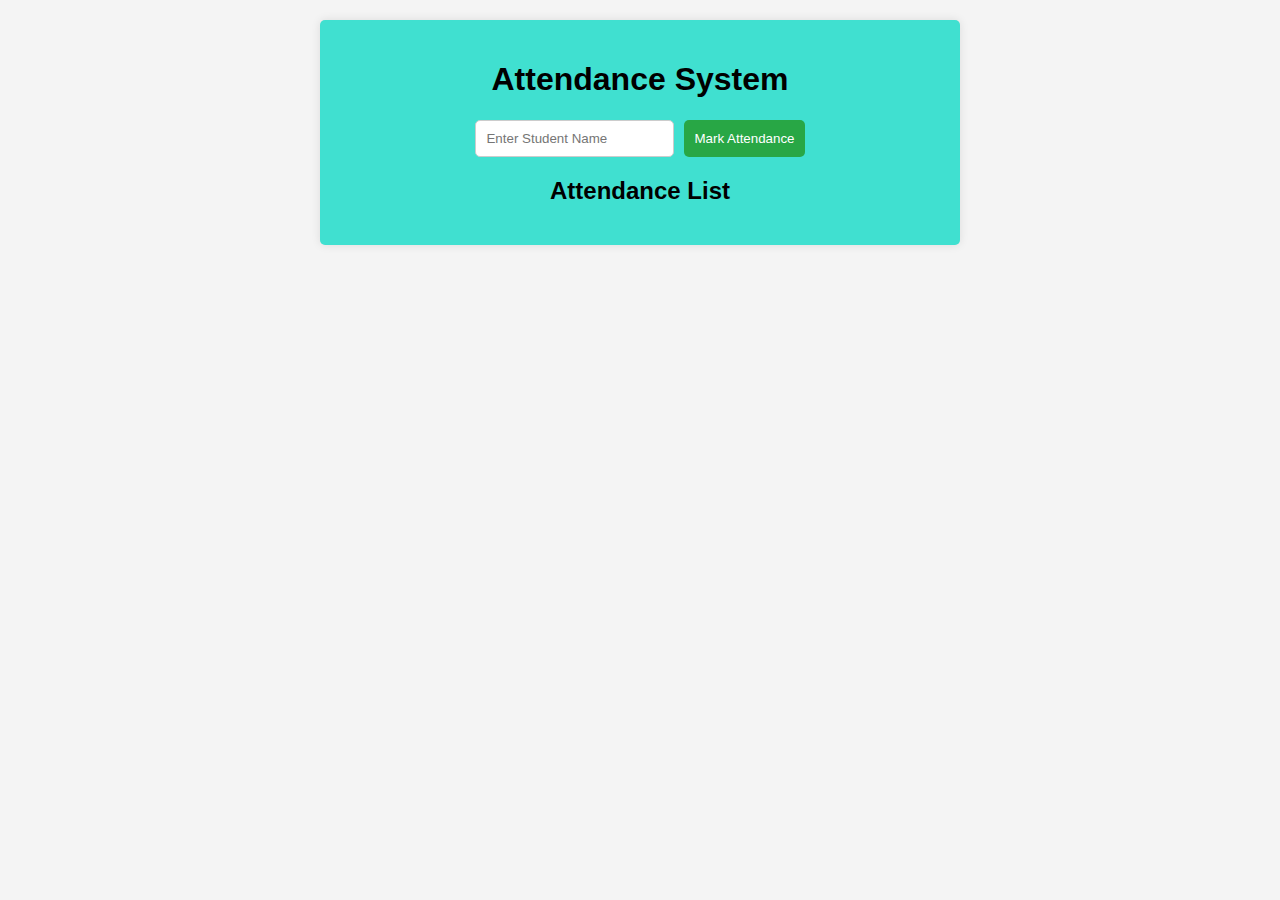
<file: Attendence system/index.html>
<!DOCTYPE html>
<html lang="en">
<head>
    <meta charset="UTF-8">
    <meta name="viewport" content="width=device-width, initial-scale=1.0">
    <link rel="stylesheet" href="styles.css">
    <title>Attendance System</title>
</head>
<body>
    <div class="container">
        <h1>Attendance System</h1>
        <form id="attendanceForm">
            <input type="text" id="studentName" placeholder="Enter Student Name" required>
            <button type="submit">Mark Attendance</button>
        </form>
        <h2>Attendance List</h2>
        <ul id="attendanceList"></ul>
    </div>
    <script src="script.js"></script>
</body>
</html>
</file>
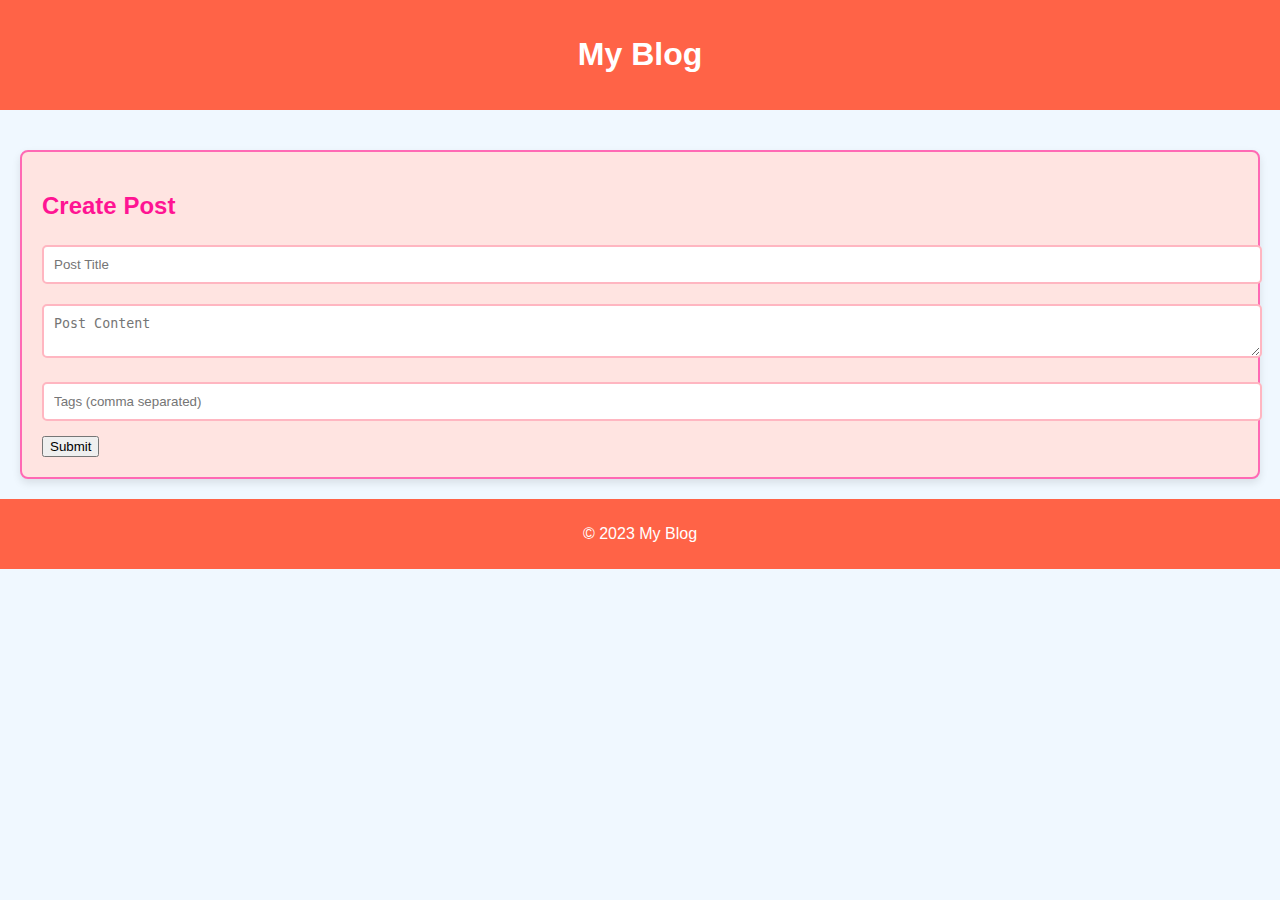
<file: blog-platform/index.html>
<!DOCTYPE html>
<html lang="en">
<head>
    <meta charset="UTF-8">
    <meta name="viewport" content="width=device-width, initial-scale=1.0">
    <title>Simple Blogging Platform</title>
    <link rel="stylesheet" href="styles.css">
</head>
<body>
    <header>
        <h1>My Blog</h1>
    </header>
    <main>
        <section id="posts">
            <!-- Posts will be dynamically inserted here -->
        </section>
        <section id="post-form">
            <h2>Create Post</h2>
            <form id="postForm">
                <input type="text" id="title" placeholder="Post Title" required>
                <textarea id="content" placeholder="Post Content" required></textarea>
                <input type="text" id="tags" placeholder="Tags (comma separated)">
                <button type="submit">Submit</button>
            </form>
        </section>
    </main>
    <footer>
        <p>&copy; 2023 My Blog</p>
    </footer>
    <script src="script.js"></script>
</body>
</html>
</file>
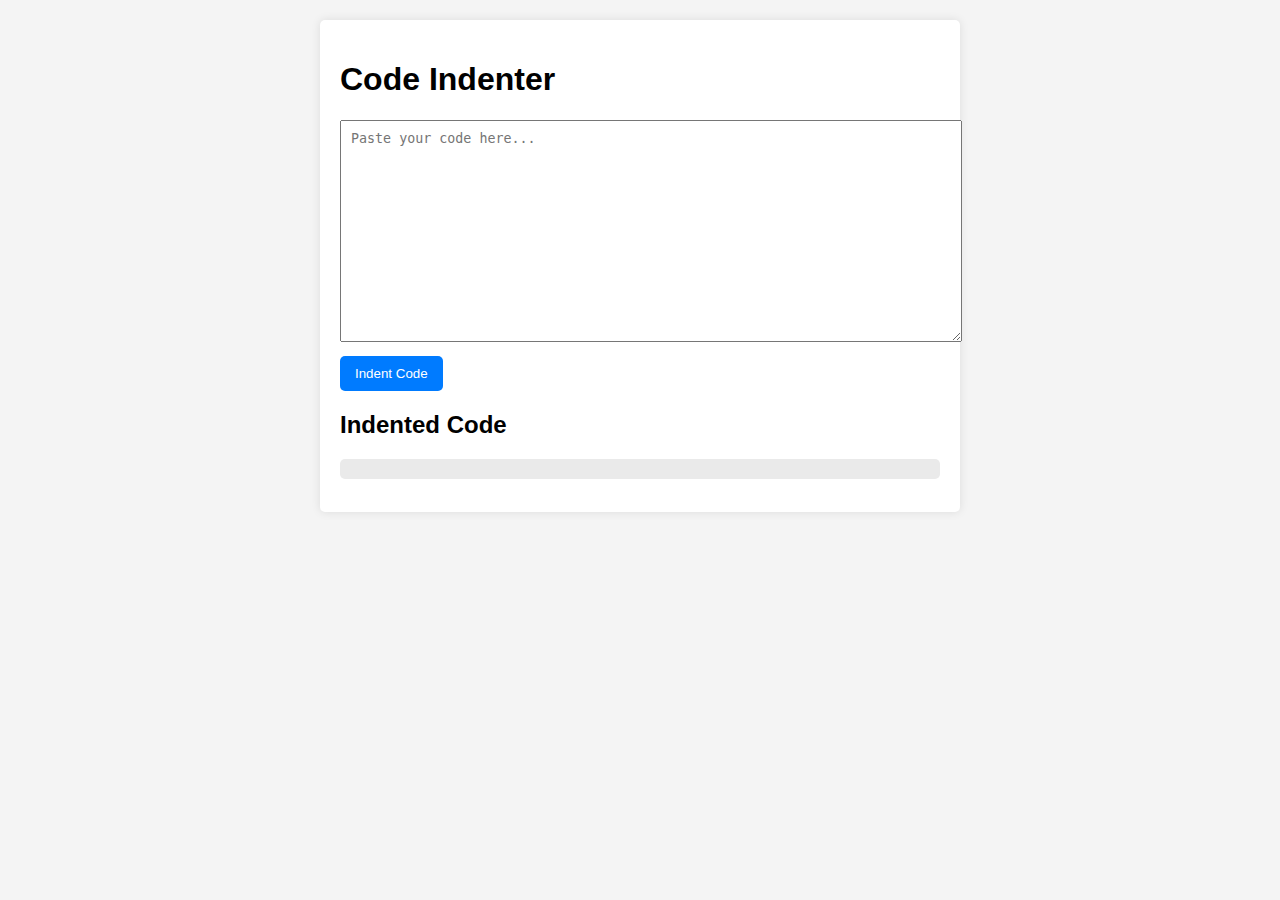
<file: code-indenter/index.html>
<!DOCTYPE html>
<html lang="en">
<head>
    <meta charset="UTF-8">
    <meta name="viewport" content="width=device-width, initial-scale=1.0">
    <title>Code Indenter</title>
    <link rel="stylesheet" href="styles.css">
</head>
<body>
    <div class="container">
        <h1>Code Indenter</h1>
        <textarea id="codeInput" placeholder="Paste your code here..."></textarea>
        <button id="indentButton">Indent Code</button>
        <h2>Indented Code</h2>
        <pre id="indentedOutput"></pre>
    </div>
    <script src="script.js"></script>
</body>
</html>
</file>
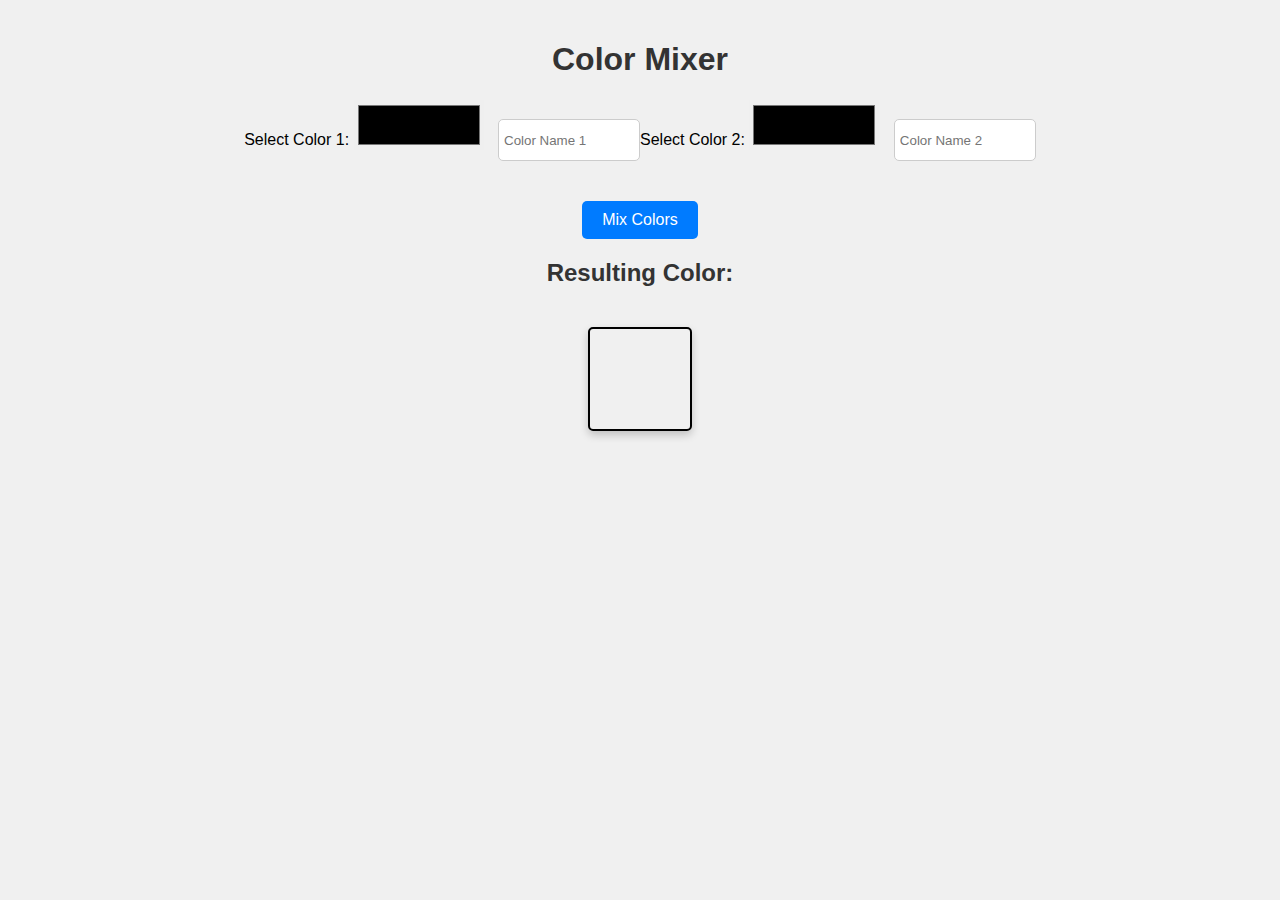
<file: colour mixer/index.html>
<!DOCTYPE html>
<html lang="en">
<head>
    <meta charset="UTF-8">
    <meta name="viewport" content="width=device-width, initial-scale=1.0">
    <title>Color Mixer</title>
    <link rel="stylesheet" href="styles.css">
</head>
<body>
    <h1>Color Mixer</h1>
    <div class="container">
        <div>
            <label for="color1">Select Color 1:</label>
            <input type="color" id="color1" value="">
            <input type="text" id="colorName1" placeholder="Color Name 1">
        </div>
        <div>
            <label for="color2">Select Color 2:</label>
            <input type="color" id="color2" value="">
            <input type="text" id="colorName2" placeholder="Color Name 2">
        </div>
    </div>
    <button id="mixButton">Mix Colors</button>
    <h2>Resulting Color:</h2>
    <div id="result" class="color-box"></div>
    <script src="script.js"></script>
</body>
</html>
</file>
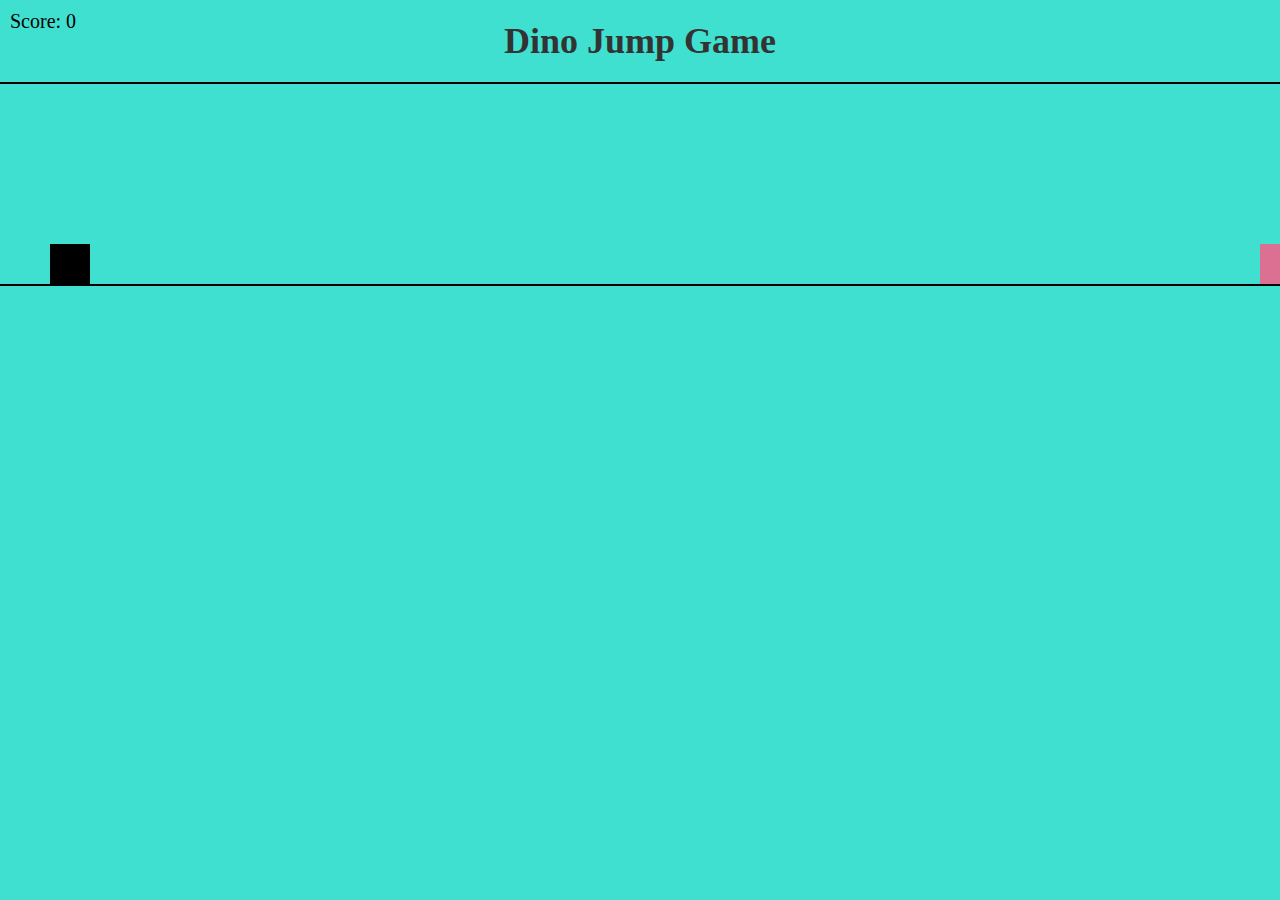
<file: dinasour-game/index.html>
<!DOCTYPE html>
<html lang="en">
<head>
    <meta charset="UTF-8">
    <meta name="viewport" content="width=device-width, initial-scale=1.0">
    <title>Dino Game</title>
    <link rel="stylesheet" href="style.css">
</head>
<body>
    <h1 class="game-title">Dino Jump Game</h1>
    <div class="game-container">
        <div class="dino" id="dino"></div>
        <div class="cactus" id="cactus"></div>
    </div>
    <div class="score" id="score">Score: 0</div>
    <script src="script.js"></script>
</body>
</html>
</file>
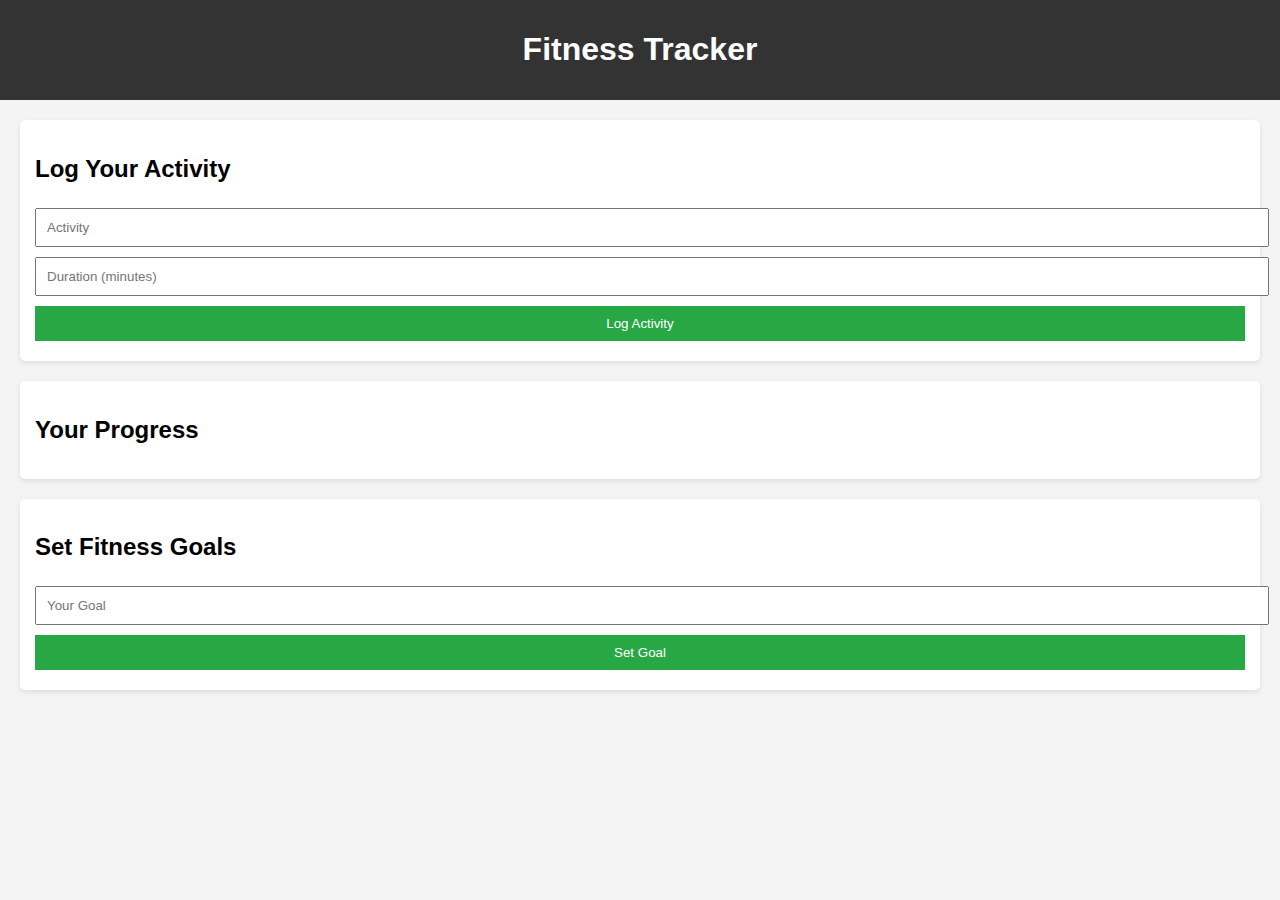
<file: Fitness tracker/index.html>
<!DOCTYPE html>
<html lang="en">
<head>
    <meta charset="UTF-8">
    <meta name="viewport" content="width=device-width, initial-scale=1.0">
    <link rel="stylesheet" href="styles.css">
    <title>Fitness Tracker</title>
</head>
<body>
    <header>
        <h1>Fitness Tracker</h1>
    </header>
    <main>
        <section id="log-activity">
            <h2>Log Your Activity</h2>
            <form id="activity-form">
                <input type="text" id="activity" placeholder="Activity" required>
                <input type="number" id="duration" placeholder="Duration (minutes)" required>
                <button type="submit">Log Activity</button>
            </form>
        </section>
        <section id="progress">
            <h2>Your Progress</h2>
            <div id="activity-list"></div>
        </section>
        <section id="goals">
            <h2>Set Fitness Goals</h2>
            <input type="text" id="goal" placeholder="Your Goal">
            <button id="set-goal">Set Goal</button>
        </section>
    </main>
    <script src="script.js"></script>
</body>
</html>
</file>
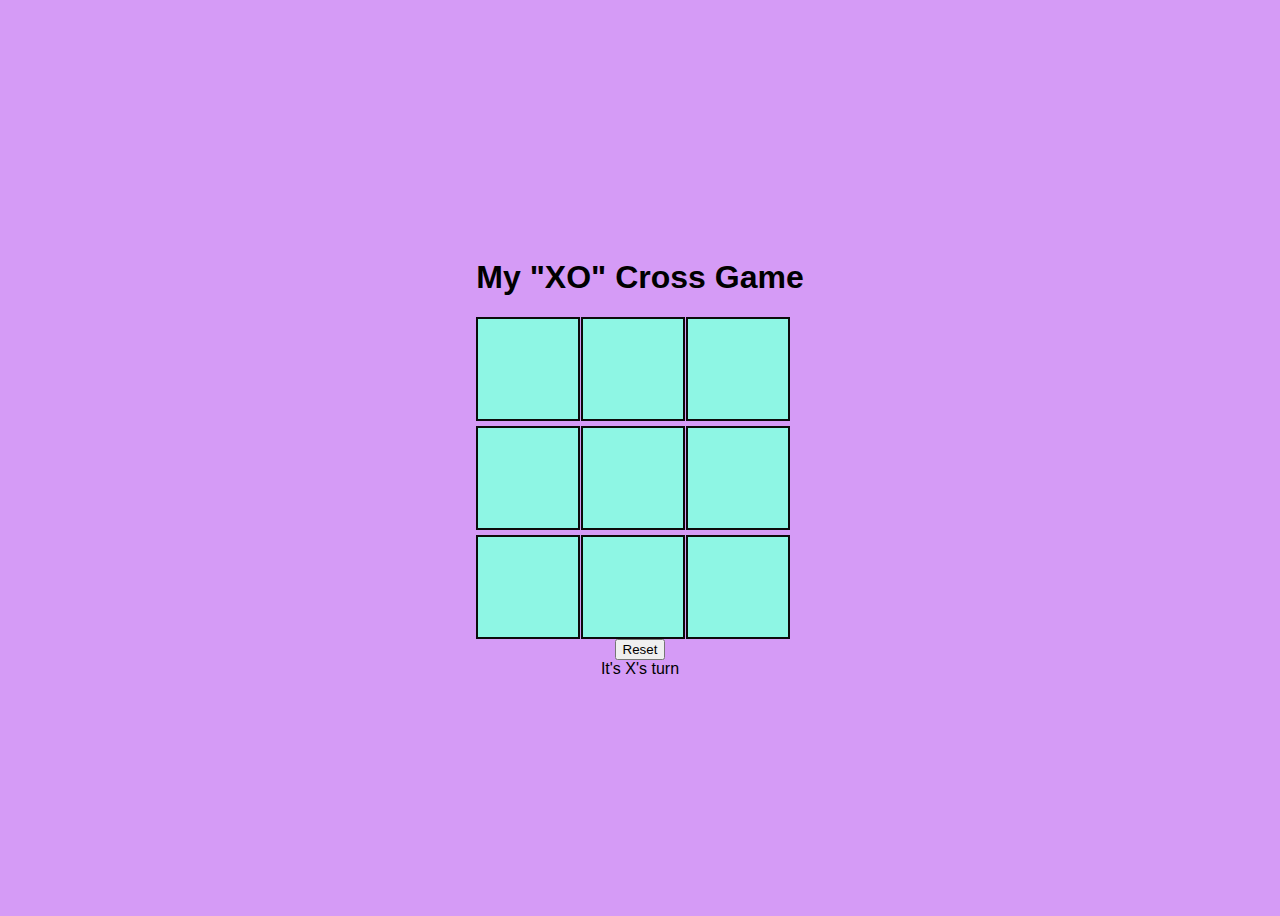
<file: Games/index.html>
<!DOCTYPE html>
<html lang="en">
<head>
    <meta charset="UTF-8">
    <meta name="viewport" content="width=device-width, initial-scale=1.0">
    <link rel="stylesheet" href="styles.css">
    <title>Tic Tac Toe</title>
</head>
<body>
    <div class="container">
        <h1>My "XO" Cross Game</h1>
        <div class="board" id="board">
            <div class="cell" data-index="0"></div>
            <div class="cell" data-index="1"></div>
            <div class="cell" data-index="2"></div>
            <div class="cell" data-index="3"></div>
            <div class="cell" data-index="4"></div>
            <div class="cell" data-index="5"></div>
            <div class="cell" data-index="6"></div>
            <div class="cell" data-index="7"></div>
            <div class="cell" data-index="8"></div>
        </div>
        <button id="reset">Reset</button>
        <div id="status"></div>
    </div>
    <script src="script.js"></script>
</body>
</html>
</file>
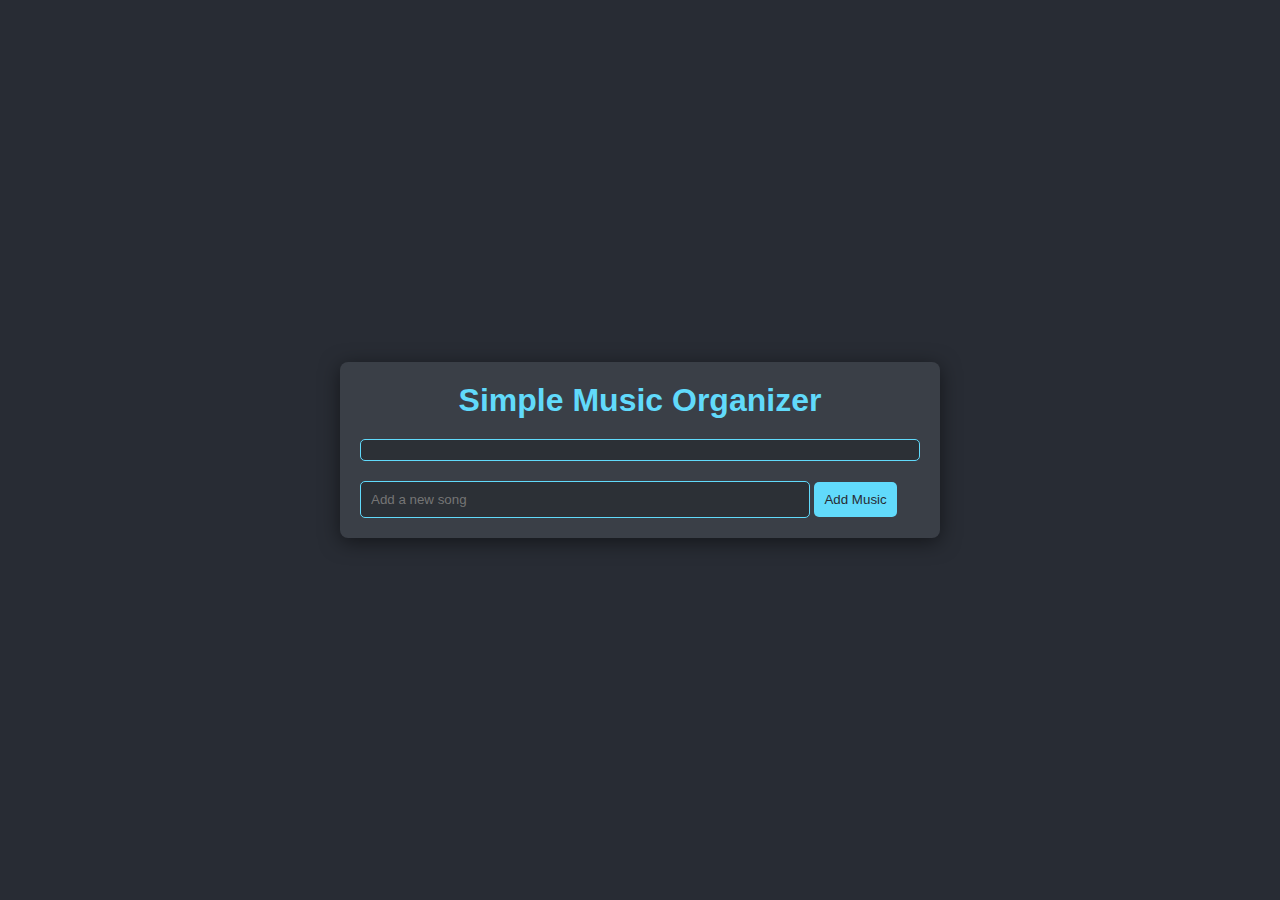
<file: music-organiser/index.html>
<!DOCTYPE html>
<html lang="en">
<head>
    <meta charset="UTF-8">
    <meta name="viewport" content="width=device-width, initial-scale=1.0">
    <title>Simple Music Organizer</title>
    <link rel="stylesheet" href="styles.css">
</head>
<body>
    <div class="container">
        <h1>Simple Music Organizer</h1>
        <div class="music-list">
            <ul id="musicList"></ul>
        </div>
        <input type="text" id="musicInput" placeholder="Add a new song">
        <button id="addMusicBtn">Add Music</button>
    </div>
    <script src="script.js"></script>
</body>
</html>
</file>
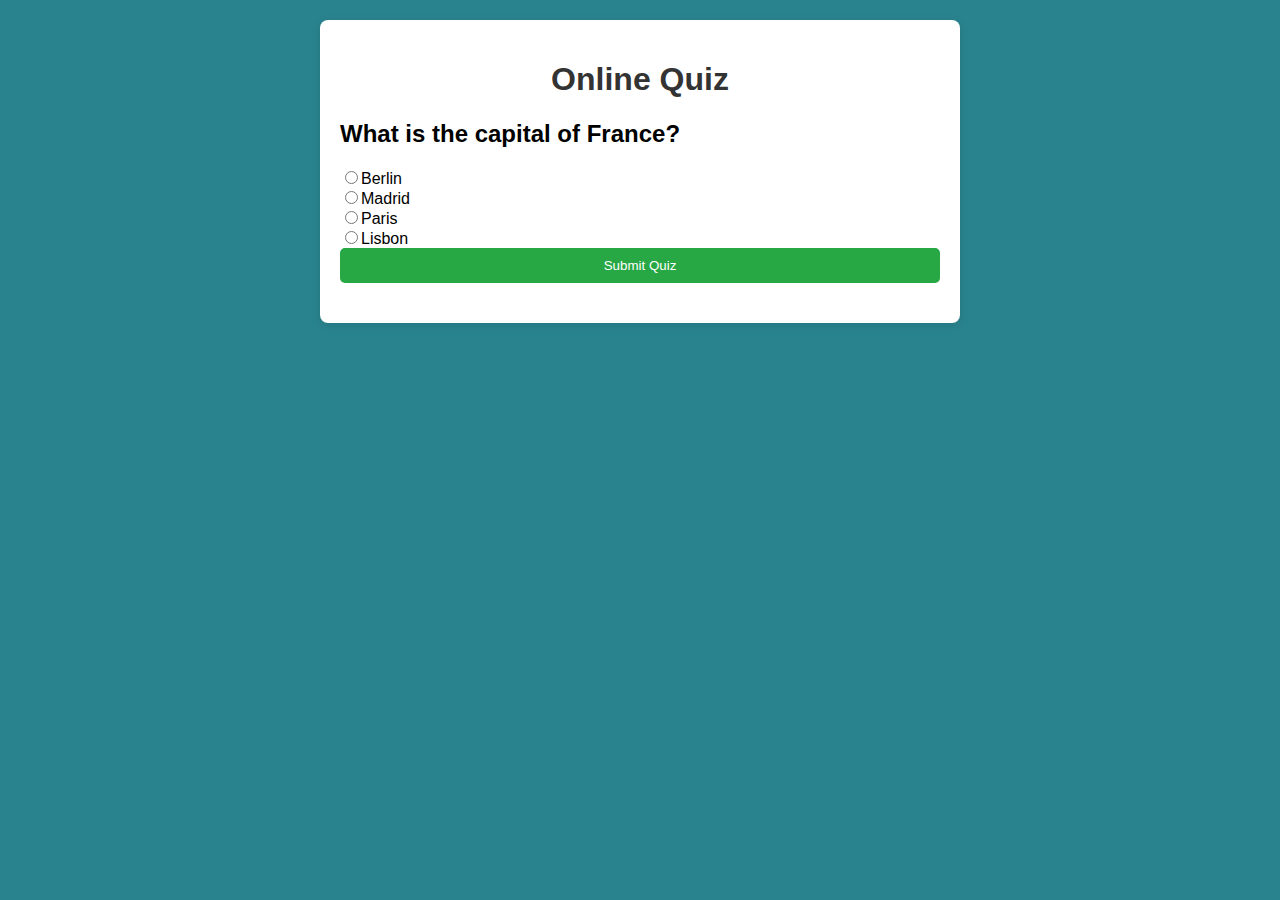
<file: online_quiz/index.html>
<!DOCTYPE html>
<html lang="en">
<head>
    <meta charset="UTF-8">
    <meta name="viewport" content="width=device-width, initial-scale=1.0">
    <link rel="stylesheet" href="styles.css">
    <title>Online Quiz Application</title>
</head>
<body>
    <div class="container">
        <h1>Online Quiz</h1>
        <div id="quiz"></div>
        <button id="submit">Submit Quiz</button>
        <div id="results"></div>
    </div>
    <script src="quiz.js"></script>
</body>
</html>
</file>
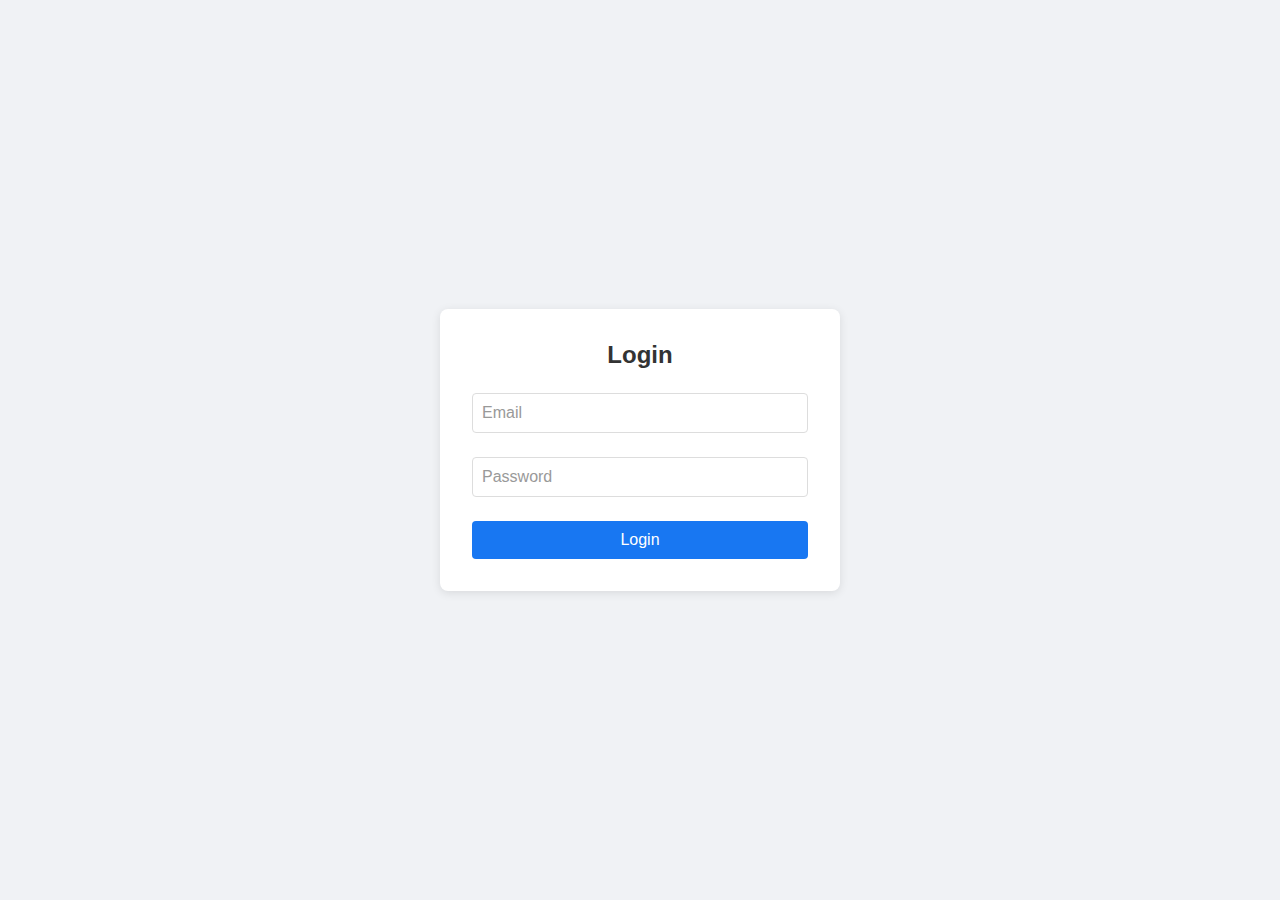
<file: otp generator/index.html>
<!DOCTYPE html>
<html lang="en">
<head>
    <meta charset="UTF-8">
    <meta name="viewport" content="width=device-width, initial-scale=1.0">
    <title>Login with OTP Verification</title>
    <link rel="stylesheet" href="styles.css">
</head>
<body>
    <div class="container">
        <!-- Login Form -->
        <div class="form-container" id="loginForm">
            <h2>Login</h2>
            <form onsubmit="handleLogin(event)">
                <div class="input-group">
                    <input type="email" id="email" required>
                    <label>Email</label>
                </div>
                <div class="input-group">
                    <input type="password" id="password" required>
                    <label>Password</label>
                </div>
                <button type="submit">Login</button>
            </form>
        </div>

        <!-- OTP Verification Modal -->
        <div class="modal" id="otpModal">
            <div class="modal-content">
                <h2>Enter OTP</h2>
                <p>We have sent an OTP to your email</p>
                <div class="otp-input-container">
                    <input type="text" class="otp-input" maxlength="1" onkeyup="moveToNext(this)">
                    <input type="text" class="otp-input" maxlength="1" onkeyup="moveToNext(this)">
                    <input type="text" class="otp-input" maxlength="1" onkeyup="moveToNext(this)">
                    <input type="text" class="otp-input" maxlength="1" onkeyup="moveToNext(this)">
                </div>
                <button onclick="verifyOTP()">Verify OTP</button>
            </div>
        </div>
    </div>
    <script src="script.js"></script>
</body>
</html>
</file>
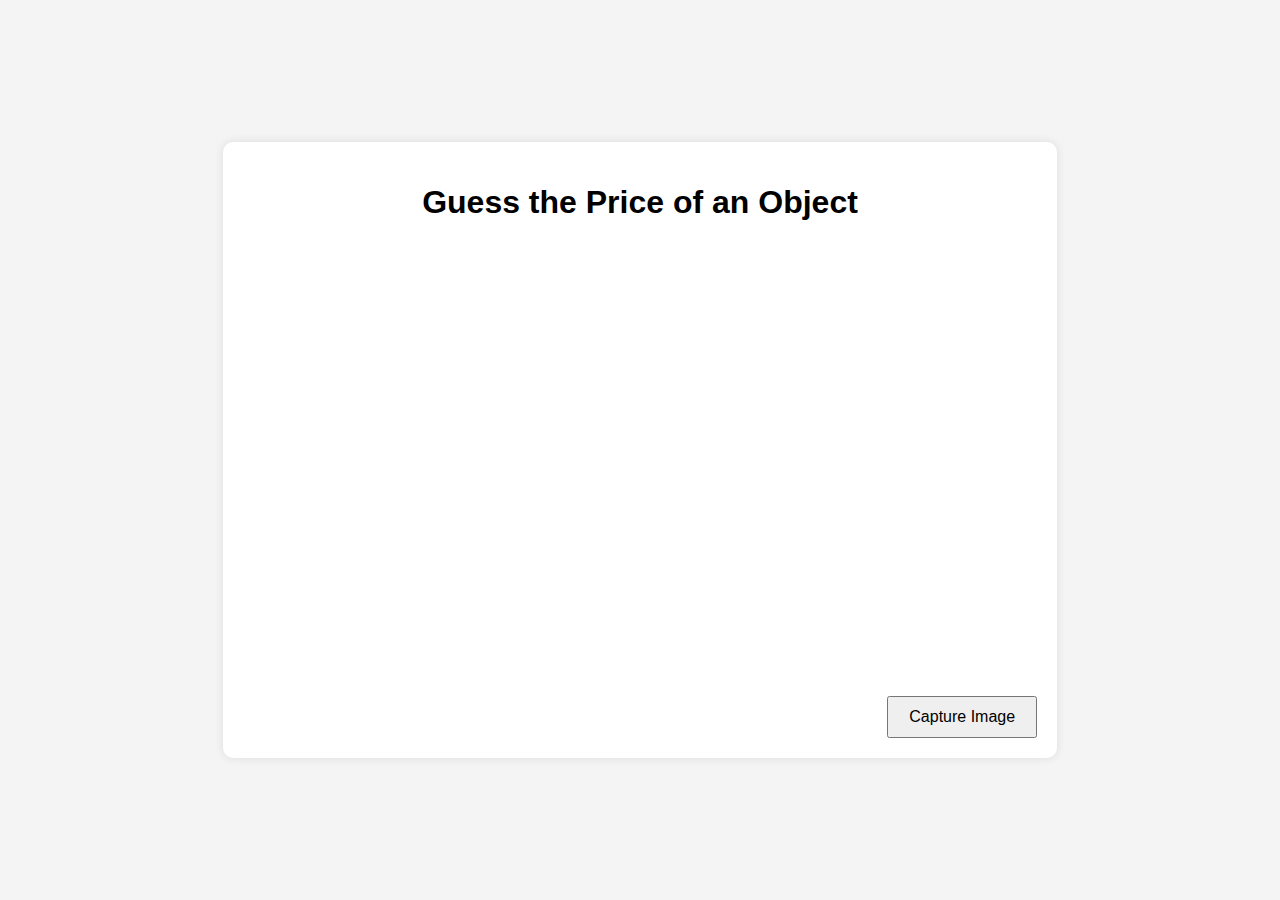
<file: price-guesser/index.html>
<!DOCTYPE html>
<html lang="en">
<head>
    <meta charset="UTF-8">
    <meta name="viewport" content="width=device-width, initial-scale=1.0">
    <title>Price Guessing App</title>
    <link rel="stylesheet" href="styles.css">
</head>
<body>
    <div class="container">
        <h1>Guess the Price of an Object</h1>
        <video id="video" width="640" height="480" autoplay></video>
        <button id="capture">Capture Image</button>
        <canvas id="canvas" width="640" height="480" style="display:none;"></canvas>
        <div id="result"></div>
    </div>
    <script src="script.js"></script>
</body>
</html>
</file>
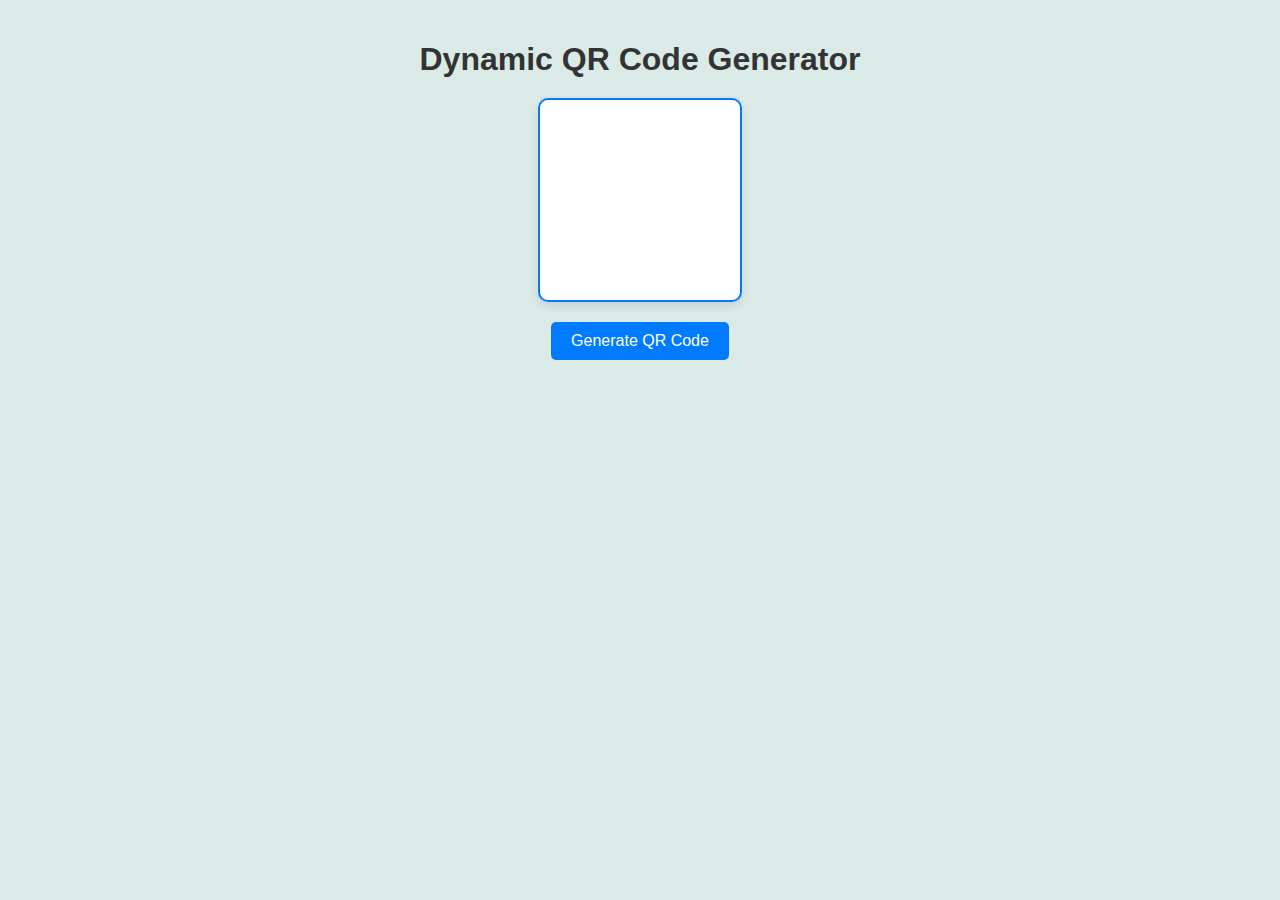
<file: qr_code_project/index.html>
<!DOCTYPE html>
<html lang="en">
<head>
    <meta charset="UTF-8">
    <meta name="viewport" content="width=device-width, initial-scale=1.0">
    <link rel="stylesheet" href="style.css">
    <title>Dynamic QR Code</title>
</head>
<body>
    <h1>Dynamic QR Code Generator</h1>
    <div id="qrCode"></div>
    <button id="generate">Generate QR Code</button>
    <script src="script.js"></script>
</body>
</html>
</file>
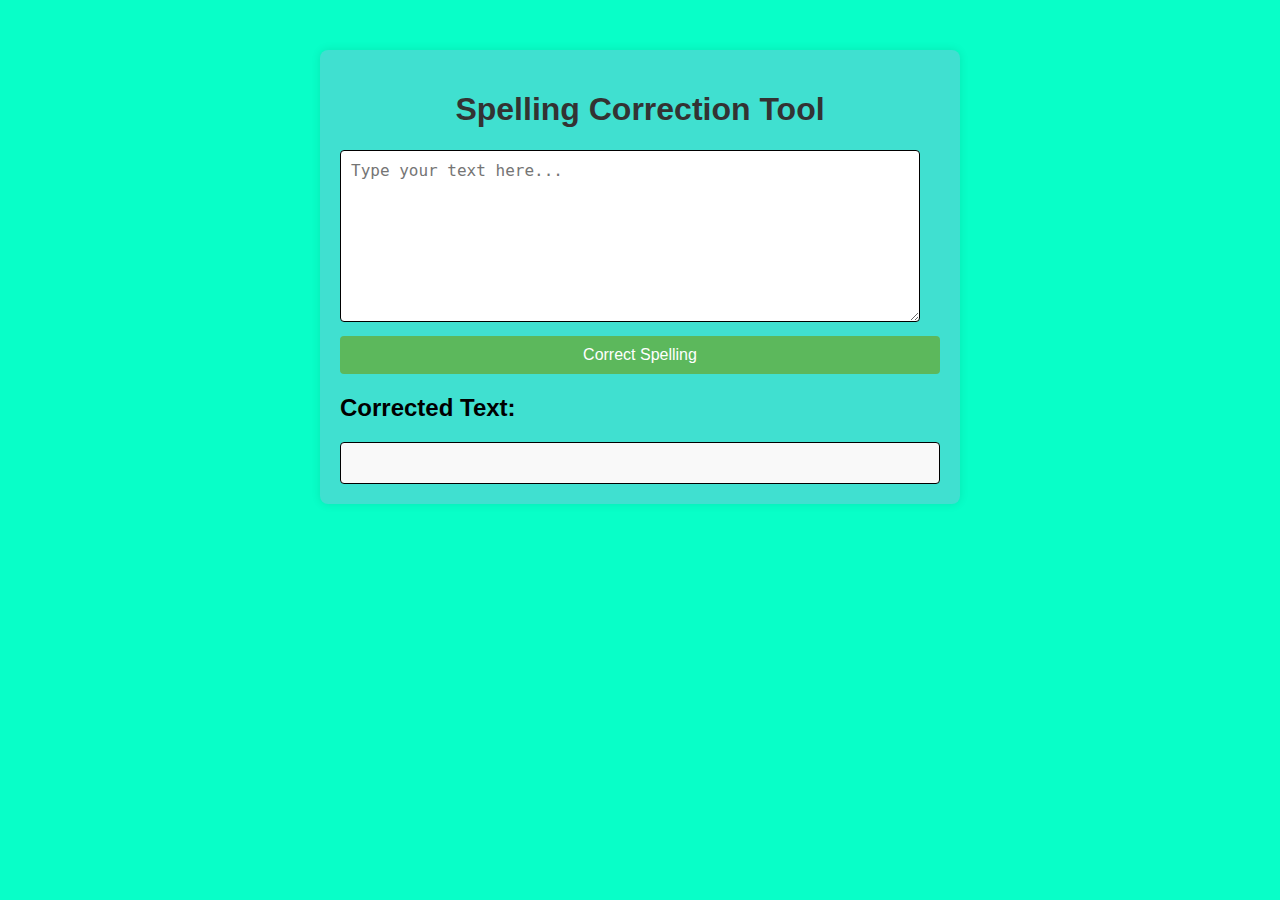
<file: spelling-corrector/index.html>
<!DOCTYPE html>
<html lang="en">
<head>
    <meta charset="UTF-8">
    <meta name="viewport" content="width=device-width, initial-scale=1.0">
    <link rel="stylesheet" href="styles.css">
    <title>Spelling Correction Tool</title>
</head>
<body>
    <div class="container">
        <h1>Spelling Correction Tool</h1>
        <textarea id="inputText" placeholder="Type your text here..."></textarea>
        <button id="correctButton">Correct Spelling</button>
        <h2>Corrected Text:</h2>
        <div id="outputText" class="output"></div>
    </div>
    <script src="script.js"></script>
</body>
</html>
</file>
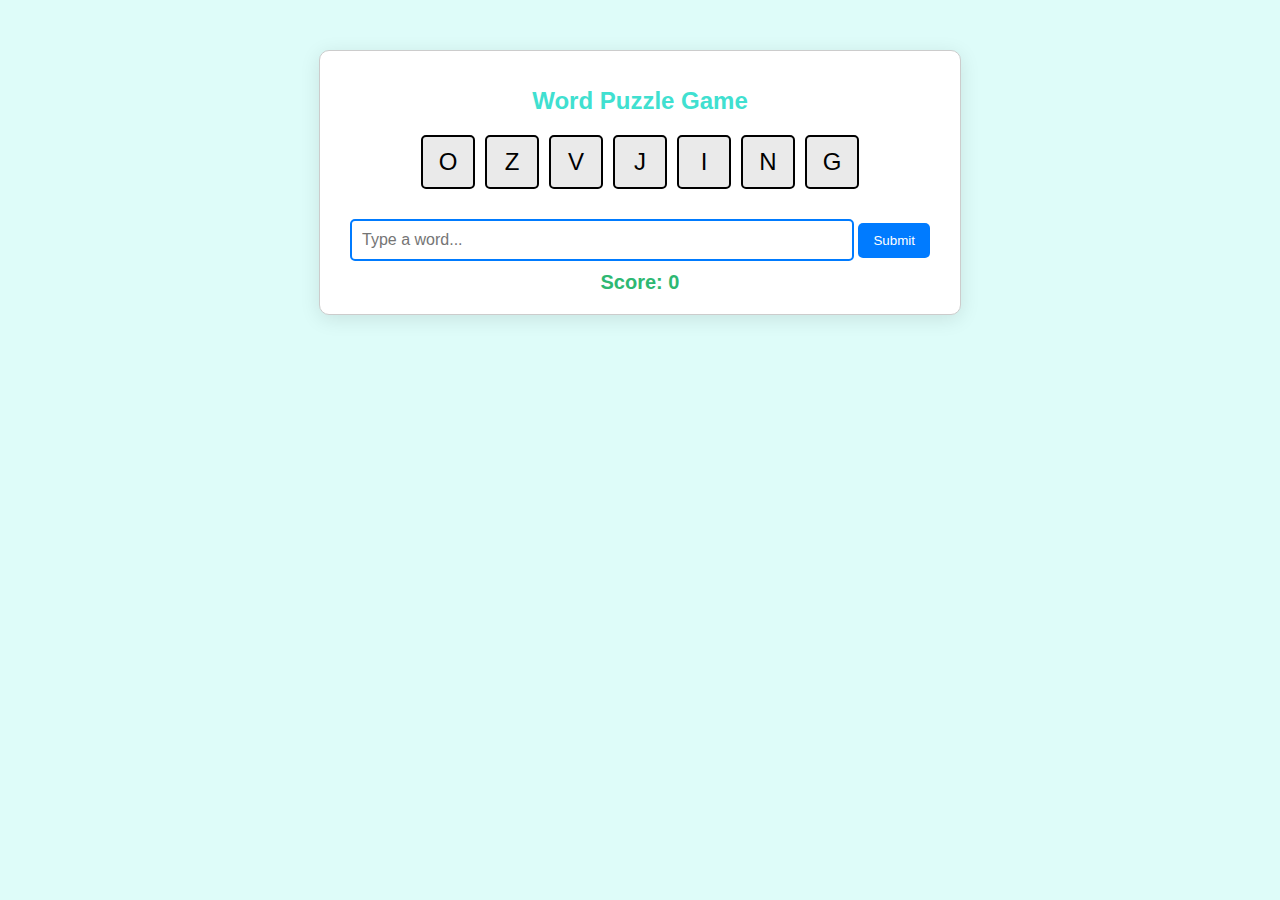
<file: word-puzzle/index.html>
<!DOCTYPE html>
<html lang="en">
<head>
    <meta charset="UTF-8">
    <meta name="viewport" content="width=device-width, initial-scale=1.0">
    <title>Word Puzzle Game</title>
    <link rel="stylesheet" href="styles.css">
</head>
<body>
    <div class="container">
        <h1>Word Puzzle Game</h1>
        <div id="letters" class="letters-container"></div>
        <input type="text" id="userInput" placeholder="Type a word...">
        <button id="submitWord">Submit</button>
        <div id="message"></div>
        <div id="score">Score: 0</div>
    </div>
    <script src="script.js"></script>
</body>
</html>
</file>
<file: Attendence system/styles.css>
body {
    font-family: Arial, sans-serif;
    background-color: #f4f4f4;
    margin: 0;
    padding: 20px;
}

.container {
    max-width: 600px;
    margin: auto;
    background: turquoise;
    padding: 20px;
    border-radius: 5px;
    box-shadow: 0 0 10px rgba(0, 0, 0, 0.1);
}

h1, h2 {
    text-align: center;
}

form {
    display: flex;
    justify-content: center;
    margin-bottom: 20px;
}

input {
    padding: 10px;
    margin-right: 10px;
    border: 1px solid #ccc;
    border-radius: 5px;
}

button {
    padding: 10px;
    border: none;
    background-color: #28a745;
    color: white;
    border-radius: 5px;
    cursor: pointer;
}

button:hover {
    background-color: #218838;
}
</file>
<file: blog-platform/styles.css>
body {
    font-family: Arial, sans-serif;
    margin: 0;
    padding: 0;
    background-color: #f0f8ff; /* Light background color */
}

header {
    background: #ff6347; /* Tomato color */
    color: white;
    padding: 15px 20px;
    text-align: center;
}

nav a {
    color: white;
    margin: 0 15px;
    text-decoration: none;
    font-weight: bold;
}

nav a:hover {
    text-decoration: underline; /* Underline on hover */
}

main {
    padding: 20px;
}

#posts {
    margin-bottom: 20px;
}

.post {
    border: 2px solid #ffa07a; /* Light salmon border */
    background-color: #fff; /* White background for posts */
    border-radius: 8px; /* Rounded corners */
    padding: 15px;
    margin-bottom: 15px;
    box-shadow: 0 4px 8px rgba(0, 0, 0, 0.1); /* Subtle shadow */
}

.post h3 {
    margin: 0;
    color: #ff4500; /* Orange red for post titles */
}

.post p {
    color: #333; /* Darker text for readability */
}

.post button {
    background-color: #32cd32; /* Lime green for buttons */
    color: white;
    border: none;
    border-radius: 5px;
    padding: 10px 15px;
    cursor: pointer;
    margin-top: 10px;
}

.post button:hover {
    background-color: #28a745; /* Darker green on hover */
}

#post-form {
    background-color: #ffe4e1; /* Misty rose background for form */
    border: 2px solid #ff69b4; /* Hot pink border */
    border-radius: 8px;
    padding: 20px;
    box-shadow: 0 4px 8px rgba(0, 0, 0, 0.1);
}

#post-form h2 {
    color: #ff1493; /* Deep pink for form title */
}

input[type="text"],
textarea {
    width: 100%;
    padding: 10px;
    margin: 5px 0 15px;
    border: 2px solid #ffb6c1; /* Light pink border */
    border-radius: 5px;
}

input[type="text"]:focus,
textarea:focus {
    border-color: #ff69b4; /* Hot pink on focus */
    outline: none; /* Remove outline */
}

footer {
    text-align: center;
    padding: 10px 0;
    background-color: #ff6347; /* Tomato color */
    color: white;
    position: relative;
    bottom: 0;
    width: 100%;
}
</file>
<file: code-indenter/styles.css>
body {
    font-family: Arial, sans-serif;
    background-color: #f4f4f4;
    margin: 0;
    padding: 20px;
}

.container {
    max-width: 600px;
    margin: auto;
    background: white;
    padding: 20px;
    border-radius: 5px;
    box-shadow: 0 0 10px rgba(0, 0, 0, 0.1);
}

textarea {
    width: 100%;
    height: 200px;
    margin-bottom: 10px;
    padding: 10px;
    font-family: monospace;
}

button {
    padding: 10px 15px;
    background-color: #007BFF;
    color: white;
    border: none;
    border-radius: 5px;
    cursor: pointer;
}

button:hover {
    background-color: #0056b3;
}

pre {
    background: #eaeaea;
    padding: 10px;
    border-radius: 5px;
    white-space: pre-wrap; /* Allows wrapping */
    word-wrap: break-word; /* Breaks long words */
}
</file>
<file: colour mixer/styles.css>
body {
    font-family: Arial, sans-serif;
    text-align: center;
    background-color: #f0f0f0;
    margin: 0;
    padding: 20px;
}

h1 {
    color: #333;
}

.container {
    display: flex;
    justify-content: center;
    align-items: center;
    margin: 20px 0;
}

input[type="color"] {
    width: 130px;
    height: 50px;
    border: none;
    cursor: pointer;
    margin-right: 10px;
}

input[type="text"] {
    width: 130px;
    height: 30px;
    padding: 5px;
    border: 1px solid #ccc;
    border-radius: 5px;
}

button {
    background-color: #007bff;
    color: white;
    border: none;
    padding: 10px 20px;
    font-size: 16px;
    border-radius: 5px;
    cursor: pointer;
    transition: background-color 0.3s;
    margin-top: 20px;
}

button:hover {
    background-color: #0056b3;
}

h2 {
    margin-top: 20px;
    color: #333;
}

.color-box {
    width: 100px;
    height: 100px;
    margin: 20px auto;
    border: 2px solid #000;
    border-radius: 5px;
    display: inline-block;
    box-shadow: 0 4px 8px rgba(0, 0, 0, 0.2);
}
</file>
<file: dinasour-game/style.css>
body {
    margin: 0;
    overflow: hidden;
    background-color: turquoise;
    display: flex;
    flex-direction: column;
    align-items: center;
}

.game-title {
    font-size: 36px;
    margin: 20px 0;
    color: #333;
}

.game-container {
    position: relative;
    width: 100%;
    height: 200px;
    border: 2px solid #000;
    overflow: hidden;
}

.dino {
    position: absolute;
    bottom: 0;
    left: 50px;
    width: 40px;
    height: 40px;
    background-color: black;
    transition: bottom 0.3s;
}

.dino.jump {
    bottom: 100px;
}

.cactus {
    position: absolute;
    bottom: 0;
    right: 0;
    width: 20px;
    height: 40px;
    background-color: palevioletred;
    animation: moveCactus 2s infinite linear;
}

@keyframes moveCactus {
    0% { right: -20px; }
    100% { right: 100%; }
}

.score {
    position: absolute;
    top: 10px;
    left: 10px;
    font-size: 20px;
}
</file>
<file: Fitness tracker/styles.css>
body {
    font-family: Arial, sans-serif;
    margin: 0;
    padding: 0;
    background-color: #f4f4f4;
}

header {
    background: #333;
    color: #fff;
    padding: 10px 0;
    text-align: center;
}

main {
    padding: 20px;
}

section {
    margin-bottom: 20px;
    padding: 15px;
    background: #fff;
    border-radius: 5px;
    box-shadow: 0 2px 5px rgba(0, 0, 0, 0.1);
}

input, button {
    padding: 10px;
    margin: 5px 0;
    width: 100%;
}

button {
    background: #28a745;
    color: white;
    border: none;
    cursor: pointer;
}

button:hover {
    background: #218838;
}

/* Responsive Design */
@media (max-width: 600px) {
    body {
        padding: 10px;
    }
}
</file>
<file: Games/styles.css>
body {
    font-family: Arial, sans-serif;
    display: flex;
    justify-content: center;
    align-items: center;
    height: 100vh;
    background-color: #d59bf6;
}

.container {
    text-align: center;
}

.board {
    display: grid;
    grid-template-columns: repeat(3, 100px);
    grid-gap: 5px;
}

.cell {
    width: 100px;
    height: 100px;
    background-color: #8ef6e4;
    display: flex;
    justify-content: center;
    align-items: center;
    font-size: 2em;
    cursor: pointer;
    border: 2px solid #0c0b0b;
}

.cell:hover {
    background-color: #e0e0e0;
}
</file>
<file: music-organiser/styles.css>
* {
    box-sizing: border-box;
    margin: 0;
    padding: 0;
}

body {
    font-family: 'Arial', sans-serif;
    background-color: #282c34;
    color: #ffffff;
    display: flex;
    justify-content: center;
    align-items: center;
    height: 100vh;
}

.container {
    max-width: 600px;
    width: 100%;
    background: #3a3f47;
    padding: 20px;
    border-radius: 8px;
    box-shadow: 0 4px 20px rgba(0, 0, 0, 0.5);
}

h1 {
    text-align: center;
    margin-bottom: 20px;
    font-size: 2em;
    color: #61dafb;
}

.music-list {
    margin-bottom: 20px;
    max-height: 300px;
    overflow-y: auto;
    border: 1px solid #61dafb;
    border-radius: 5px;
    padding: 10px;
    background: #2c3036;
}

ul {
    list-style-type: none;
}

li {
    padding: 10px;
    border-bottom: 1px solid #444;
    transition: background 0.3s;
}

li:hover {
    background: #444;
}

input[type="text"] {
    width: calc(100% - 110px);
    padding: 10px;
    border: 1px solid #61dafb;
    border-radius: 5px;
    background: #2c3036;
    color: #ffffff;
}

input[type="text"]:focus {
    outline: none;
    border-color: #61dafb;
}

button {
    padding: 10px;
    border: none;
    border-radius: 5px;
    background: #61dafb;
    color: #282c34;
    cursor: pointer;
    transition: background 0.3s;
}

button:hover {
    background: #21a1f1;
}

button:focus {
    outline: none;
}
</file>
<file: online_quiz/styles.css>
body {
    font-family: Arial, sans-serif;
    background-color: #29838e;
    margin: 0;
    padding: 20px;
}

.container {
    max-width: 600px;
    margin: auto;
    background: rgb(255, 255, 255);
    padding: 20px;
    border-radius: 8px;
    box-shadow: 0 2px 10px rgba(0, 0, 0, 0.1);
}

h1 {
    text-align: center;
    color: #333;
}

button {
    background-color: #28a745;
    color: white;
    border: none;
    padding: 10px 15px;
    border-radius: 5px;
    cursor: pointer;
    width: 100%;
}

button:hover {
    background-color: #218838;
}

#results {
    margin-top: 20px;
    font-size: 1.2em;
    text-align: center;
}
</file>
<file: otp generator/styles.css>
* {
    margin: 0;
    padding: 0;
    box-sizing: border-box;
    font-family: Arial, sans-serif;
}

.container {
    display: flex;
    justify-content: center;
    align-items: center;
    min-height: 100vh;
    background: #f0f2f5;
}

.form-container {
    background: white;
    padding: 2rem;
    border-radius: 8px;
    box-shadow: 0 2px 10px rgba(0, 0, 0, 0.1);
    width: 100%;
    max-width: 400px;
}

h2 {
    text-align: center;
    margin-bottom: 1.5rem;
    color: #333;
}

.input-group {
    position: relative;
    margin-bottom: 1.5rem;
}

input {
    width: 100%;
    padding: 10px;
    border: 1px solid #ddd;
    border-radius: 4px;
    outline: none;
    font-size: 16px;
}

label {
    position: absolute;
    left: 10px;
    top: 50%;
    transform: translateY(-50%);
    color: #999;
    pointer-events: none;
    transition: 0.3s;
}

input:focus + label,
input:valid + label {
    top: -10px;
    left: 5px;
    font-size: 14px;
    background: white;
    padding: 0 5px;
}

button {
    width: 100%;
    padding: 10px;
    background: #1877f2;
    color: white;
    border: none;
    border-radius: 4px;
    cursor: pointer;
    font-size: 16px;
}

button:hover {
    background: #166fe5;
}

/* Modal Styles */
.modal {
    display: none;
    position: fixed;
    top: 0;
    left: 0;
    width: 100%;
    height: 100%;
    background: rgba(0, 0, 0, 0.5);
}

.modal-content {
    background: white;
    padding: 2rem;
    border-radius: 8px;
    position: absolute;
    top: 50%;
    left: 50%;
    transform: translate(-50%, -50%);
    text-align: center;
}

.otp-input-container {
    display: flex;
    justify-content: center;
    gap: 10px;
    margin: 20px 0;
}

.otp-input {
    width: 50px;
    height: 50px;
    text-align: center;
    font-size: 24px;
}
</file>
<file: price-guesser/styles.css>
body {
    font-family: Arial, sans-serif;
    background-color: #f4f4f4;
    display: flex;
    justify-content: center;
    align-items: center;
    height: 100vh;
    margin: 0;
}

.container {
    text-align: center;
    background: white;
    padding: 20px;
    border-radius: 10px;
    box-shadow: 0 0 10px rgba(0, 0, 0, 0.1);
}

button {
    margin-top: 10px;
    padding: 10px 20px;
    font-size: 16px;
    cursor: pointer;
}
</file>
<file: qr_code_project/style.css>
body {
    font-family: Arial, sans-serif;
    text-align: center;
    background-color: #2d8b752d; /* Light background color */
    margin: 0;
    padding: 20px;
}

h1 {
    color: #333; /* Darker text color */
    margin-bottom: 20px;
}

#qrCode {
    margin: 20px auto;
    width: 200px;
    height: 200px;
    border: 2px solid #007bff; /* Blue border */
    border-radius: 10px; /* Rounded corners */
    background-color: #fff; /* White background for QR code */
    box-shadow: 0 4px 10px rgba(0, 0, 0, 0.1); /* Subtle shadow */
    display: flex;
    align-items: center;
    justify-content: center;
}

button {
    padding: 10px 20px;
    font-size: 16px;
    color: #fff; /* White text */
    background-color: #007bff; /* Blue background */
    border: none;
    border-radius: 5px; /* Rounded button */
    cursor: pointer;
    transition: background-color 0.3s; /* Smooth transition */
}

button:hover {
    background-color: #0056b3; /* Darker blue on hover */
}

@media (max-width: 600px) {
    #qrCode {
        width: 150px; /* Smaller QR code on small screens */
        height: 150px;
    }

    button {
        font-size: 14px; /* Smaller button text */
    }
}
</file>
<file: spelling-corrector/styles.css>
body {
    font-family: Arial, sans-serif;
    background-color: #08ffc8;
    margin: 0;
    padding: 50px;
}

.container {
    max-width: 600px;
    margin: auto;
    background: turquoise;
    padding: 20px;
    border-radius: 8px;
    box-shadow: 0 0 10px rgba(0, 0, 0, 0.1);
}

h1 {
    text-align: center;
    color: #333;
}

textarea {
    width: 93%;
    height: 150px;
    margin-bottom: 10px;
    padding: 10px;
    border: 1px solid black;
    border-radius: 4px;
    font-size: 16px;
}

button {
    width: 100%;
    padding: 10px;
    background-color: #5cb85c;
    color: white;
    border: none;
    border-radius: 4px;
    font-size: 16px;
    cursor: pointer;
}

button:hover {
    background-color: #4cae4c;
}

.output {
    margin-top: 20px;
    padding: 20px;
    border: 1px solid black;
    border-radius: 4px;
    background-color: #f9f9f9;
}
</file>
<file: word-puzzle/styles.css>
body {
    font-family: 'Arial', sans-serif;
    background-color: #defcf9;
    text-align: center;
    margin: 0;
    padding: 0;
}

.container {
    margin: 50px auto;
    padding: 20px;
    border: 1px solid #ccc;
    background: white;
    width: 600px;
    border-radius: 10px;
    box-shadow: 0 4px 20px rgba(0, 0, 0, 0.1);
}

h1 {
    color: turquoise;
    font-size: 24px;
    margin-bottom: 20px;
}

.letters-container {
    display: flex;
    justify-content: center;
    margin: 20px 0;
}

.letter-box {
    width: 50px;
    height: 50px;
    border: 2px solid black;
    border-radius: 5px;
    display: flex;
    align-items: center;
    justify-content: center;
    font-size: 24px;
    margin: 0 5px;
    background-color: #eaeaea;
    transition: background-color 0.3s, transform 0.3s;
}

.letter-box:hover {
    background-color: #007bff;
    color: white;
    transform: scale(1.1);
}

#userInput {
    padding: 10px;
    width: 80%;
    border: 2px solid #007bff;
    border-radius: 5px;
    font-size: 16px;
    margin-top: 10px;
    transition: border-color 0.3s;
}

#userInput:focus {
    border-color: #0056b3;
    outline: none;
}

button {
    padding: 10px 15px;
    margin-top: 10px;
    background-color: #007bff;
    color: white;
    border: none;
    border-radius: 5px;
    cursor: pointer;
    transition: background-color 0.3s;
}

button:hover {
    background-color: #0056b3;
}

#message {
    margin-top: 10px;
    font-size: 18px;
    color: #333;
}

#score {
    font-size: 20px;
    font-weight: bold;
    margin-top: 10px;
    color: #2eb872;
}
</file>
